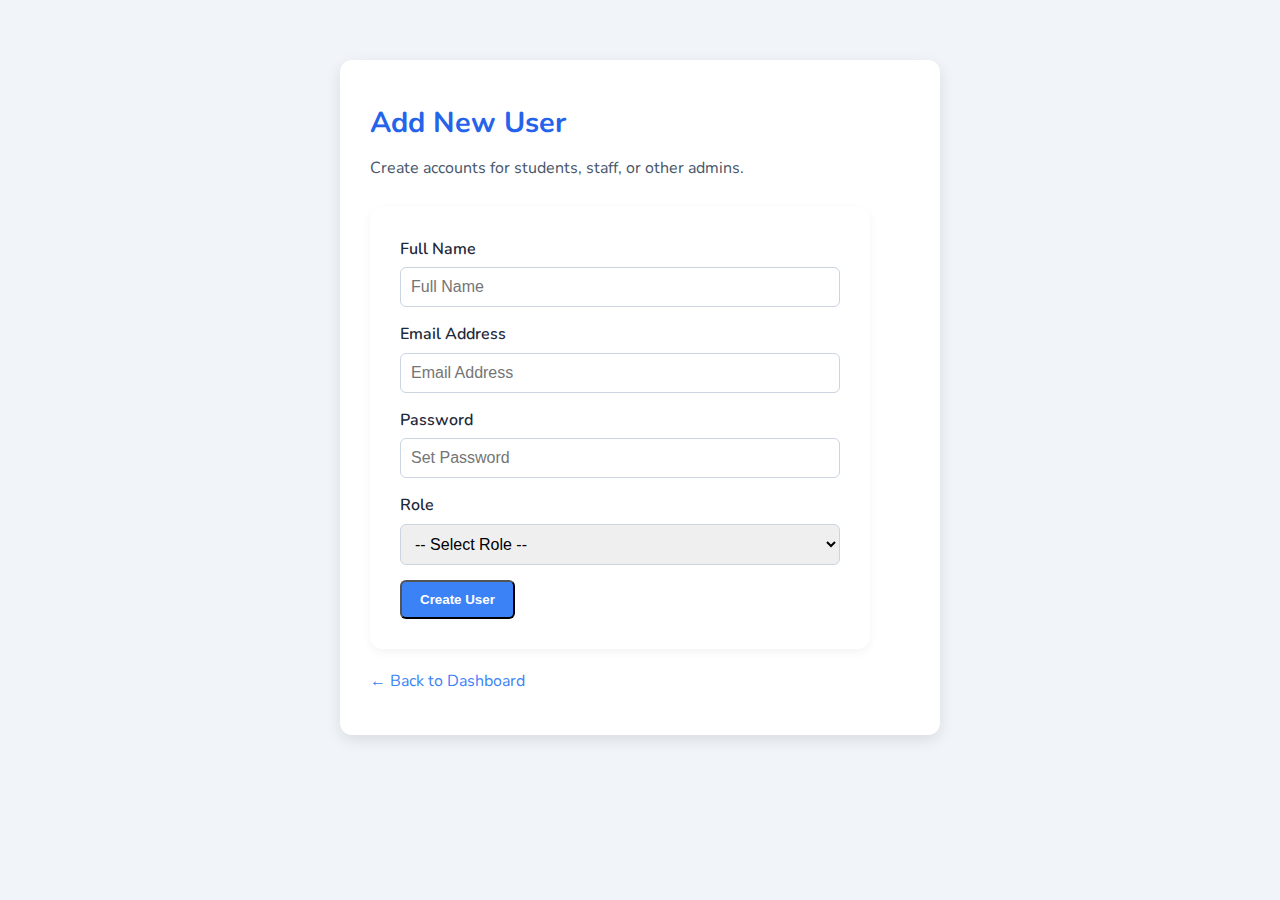
<file: admin-add-user.html>
<!DOCTYPE html>
<html lang="en">
  <head>
    <meta charset="UTF-8" />
    <meta name="viewport" content="width=device-width, initial-scale=1.0" />
    <title>Add User – My Ad Admin</title>
    <link
      href="https://fonts.googleapis.com/css2?family=Nunito:wght@400;600;700&display=swap"
      rel="stylesheet"
    />
    <link rel="stylesheet" href="css/style.css" />
  </head>

  <body class="admin-page">
    <div class="admin-container">
      <h1>Add New User</h1>
      <p class="subtitle">
        Create accounts for students, staff, or other admins.
      </p>

      <form id="addUserForm" class="card" style="max-width: 500px">
        <label>Full Name</label>
        <input type="text" id="name" placeholder="Full Name" required />

        <label>Email Address</label>
        <input type="email" id="email" placeholder="Email Address" required />

        <label>Password</label>
        <input
          type="password"
          id="password"
          placeholder="Set Password"
          required
        />

        <label>Role</label>
        <select id="role" required>
          <option value="">-- Select Role --</option>
          <option value="student">Student</option>
          <option value="staff">Staff</option>
          <option value="admin">Admin</option>
        </select>

        <button type="submit" class="btn btn-primary">Create User</button>
      </form>

      <p id="message" class="alert" style="display: none"></p>

      <a href="admin-dashboard.html" class="back-home">← Back to Dashboard</a>
    </div>

    <script>
      const form = document.getElementById('addUserForm');
      const message = document.getElementById('message');

      form.addEventListener('submit', function (e) {
        e.preventDefault();

        const name = document.getElementById('name').value.trim();
        const email = document.getElementById('email').value.trim();
        const password = document.getElementById('password').value.trim();
        const role = document.getElementById('role').value;

        if (!name || !email || !password || !role) {
          showMessage('Please fill all fields', 'error');
          return;
        }

        // Retrieve existing users from localStorage
        let users = JSON.parse(localStorage.getItem('myad_users')) || [];

        // Check if user already exists
        const exists = users.some(user => user.email === email);
        if (exists) {
          showMessage('User with this email already exists!', 'error');
          return;
        }

        // Add new user
        users.push({ name, email, password, role });
        localStorage.setItem('myad_users', JSON.stringify(users));

        form.reset();
        showMessage(✅ ${role.toUpperCase()} account created successfully!, 'success');
      });

      function showMessage(text, type) {
        message.style.display = 'block';
        message.textContent = text;
        message.className = type === 'success' ? 'alert alert-success' : 'alert alert-error';
      }
    </script>
  </body>
</html>
</file>
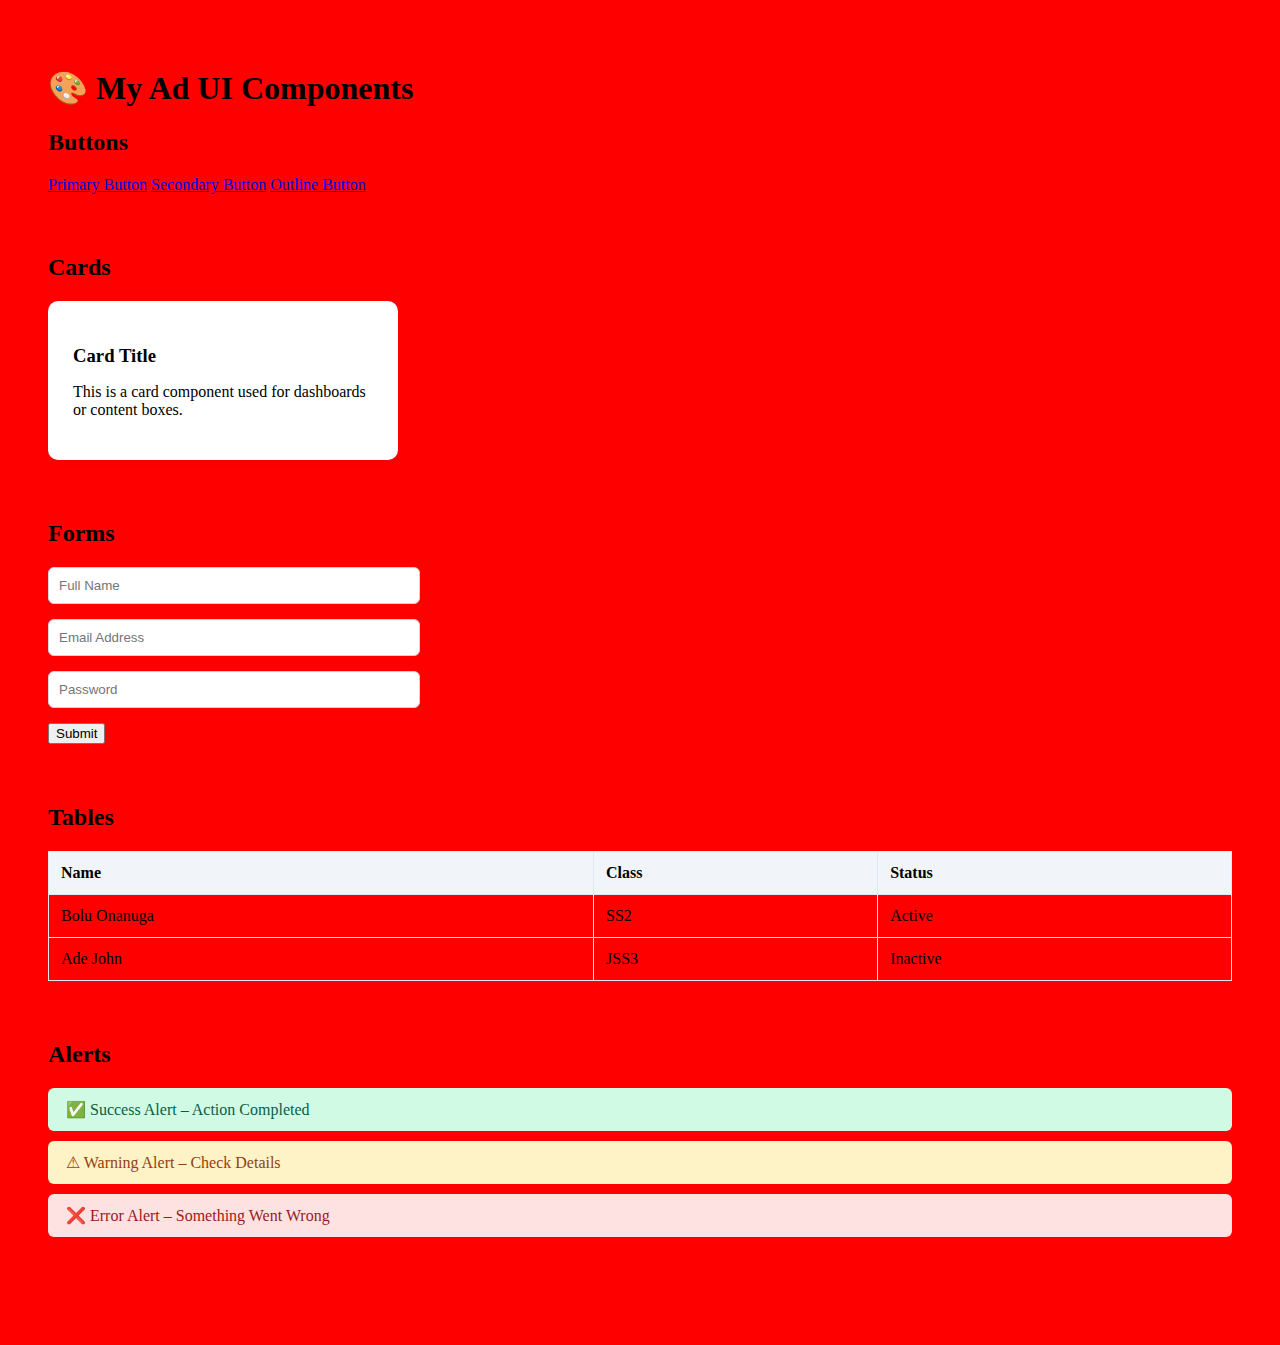
<file: ui kit.html>
<!DOCTYPE html>
<html lang="en">
  <head>
    <meta charset="UTF-8" />
    <meta name="viewport" content="width=device-width, initial-scale=1.0" />
    <title>My Ad UI Kit</title>
    <link
      href="https://fonts.googleapis.com/css2?family=Nunito:wght@400;600;700&display=swap"
      rel="stylesheet"
    />
    <style>
      body {
        padding: 40px;
        background-color: red;
      }
      section {
        margin-bottom: 60px;
      }
      h2 {
        color: var(--primary);
        margin-bottom: 20px;
      }
      /* ===== CARDS ===== */
      .card {
        background: white;
        padding: 25px;
        border-radius: 10px;
        box-shadow: 0 3px 10px rgba(0, 0, 0, 0.05);
        margin-bottom: 20px;
      }
      .card h3 {
        color: var(--primary);
        margin-bottom: 10px;
      }

      /* ===== TABLES ===== */
      .table {
        width: 100%;
        border-collapse: collapse;
        margin-top: 10px;
      }
      .table th,
      .table td {
        border: 1px solid #e2e8f0;
        padding: 12px;
        text-align: left;
      }
      .table th {
        background-color: #f1f5f9;
        font-weight: 600;
      }
      .table tr:hover {
        background-color: #f9fafb;
      }

      /* ===== ALERTS ===== */
      .alert {
        padding: 12px 18px;
        border-radius: 6px;
        margin-bottom: 10px;
        font-weight: 500;
      }
      .alert-success {
        background-color: #d1fae5;
        color: #065f46;
      }
      .alert-warning {
        background-color: #fef3c7;
        color: #92400e;
      }
      .alert-error {
        background-color: #fee2e2;
        color: #991b1b;
      }

      /* ===== FORMS ===== */
      form input {
        width: 100%;
        padding: 10px;
        margin-bottom: 15px;
        border: 1px solid #cbd5e1;
        border-radius: 6px;
      }
      form input:focus {
        outline: none;
        border-color: var(--primary);
        box-shadow: 0 0 4px rgba(59, 130, 246, 0.3);
      }
    </style>
  </head>
  <body>
    <h1>🎨 My Ad UI Components</h1>

    <!-- Buttons -->
    <section id="buttons">
      <h2>Buttons</h2>
      <a href="#" class="btn btn-primary">Primary Button</a>
      <a href="#" class="btn btn-secondary">Secondary Button</a>
      <a href="#" class="btn btn-outline">Outline Button</a>
    </section>

    <!-- Cards -->
    <section id="cards">
      <h2>Cards</h2>
      <div class="card" style="width: 300px">
        <h3>Card Title</h3>
        <p>This is a card component used for dashboards or content boxes.</p>
      </div>
    </section>

    <!-- Forms -->
    <section id="forms">
      <h2>Forms</h2>
      <form style="max-width: 350px">
        <input type="text" placeholder="Full Name" required />
        <input type="email" placeholder="Email Address" required />
        <input type="password" placeholder="Password" required />
        <button class="btn btn-primary" type="submit">Submit</button>
      </form>
    </section>

    <!-- Tables -->
    <section id="tables">
      <h2>Tables</h2>
      <table class="table">
        <thead>
          <tr>
            <th>Name</th>
            <th>Class</th>
            <th>Status</th>
          </tr>
        </thead>
        <tbody>
          <tr>
            <td>Bolu Onanuga</td>
            <td>SS2</td>
            <td>Active</td>
          </tr>
          <tr>
            <td>Ade John</td>
            <td>JSS3</td>
            <td>Inactive</td>
          </tr>
        </tbody>
      </table>
    </section>

    <!-- Alerts -->
    <section id="alerts">
      <h2>Alerts</h2>
      <div class="alert alert-success">✅ Success Alert – Action Completed</div>
      <div class="alert alert-warning">⚠ Warning Alert – Check Details</div>
      <div class="alert alert-error">❌ Error Alert – Something Went Wrong</div>
    </section>
  </body>
</html>
</file>
<file: css/style.css>
:root {
  --primary: #3b82f6;
  --primary-dark: #2563eb;
  --secondary: #34d399;
  --accent: #facc15;
  --dark: #1e293b;
  --gray: #f1f5f9;
  --light: #f9fafb;
  --success: #22c55e;
  --warning: #f59e0b;
  --error: #ef4444;
  --font: "Nunito", sans-serif;
}

* {
  box-sizing: border-box;
  margin: 0;
  padding: 0;
}
body {
  font-family: var(--font);
  color: var(--dark);
  background-color: var(--light);
  line-height: 1.6;
}

/* Navbar */
.navbar {
  background: var(--primary);
  color: white;
  display: flex;
  justify-content: space-between;
  align-items: center;
  padding: 15px 40px;
}
.brand {
  font-size: 1.8rem;
  font-weight: 700;
}
.brand span {
  color: var(--secondary);
}
.navbar nav a {
  color: white;
  margin-left: 18px;
  text-decoration: none;
  font-weight: 600;
}
.navbar nav a:hover {
  text-decoration: underline;
}
.btn-small {
  background: var(--secondary);
  padding: 6px 14px;
  border-radius: 6px;
  color: white;
  font-size: 0.9rem;
}

/* Buttons  */
.btn {
  display: inline-block;
  padding: 10px 18px;
  border-radius: 6px;
  font-weight: 600;
  text-decoration: none;
  transition: 0.3s;
}
.btn-primary {
  background: var(--primary);
  color: #fff;
}
.btn-primary:hover {
  background: var(--primary-dark);
}
.btn-secondary {
  background: var(--secondary);
  color: #fff;
}
.btn-secondary:hover {
  background: #059669;
}
.btn-outline {
  border: 2px solid var(--primary);
  color: var(--light);
}
.btn-outline:hover {
  background: var(--primary);
  color: white;
}

/* Hero */
.hero {
  display: flex;
  align-items: center;
  justify-content: space-between;
  flex-wrap: wrap;
  padding: 90px 60px;
  background: linear-gradient(rgba(59, 130, 246, 0.9), rgba(59, 130, 246, 0.9)),
    url("../images/school-bg.jpg") center/cover no-repeat;
  color: white;
}
.hero-content {
  max-width: 520px;
}
.hero-content h1 {
  font-size: 2.6rem;
  font-weight: 700;
  line-height: 1.2;
  margin-bottom: 15px;
}
.hero-content h1 span {
  color: var(--secondary);
}
.hero-content p {
  font-size: 1.1rem;
  margin-bottom: 30px;
}
.hero-buttons .btn {
  margin-right: 10px;
  margin-bottom: 10px;
}
.hero-img {
  max-width: 480px;
  border-radius: 12px;
  box-shadow: 0 5px 20px rgba(0, 0, 0, 0.15);
}
.stats {
  display: flex;
  gap: 15px;
  flex-wrap: wrap;
}
.stats div {
  background: rgba(255, 255, 255, 0.15);
  padding: 15px 25px;
  border-radius: 10px;
  text-align: center;
  min-width: 120px;
}
.stats h2 {
  font-size: 1.8rem;
  color: var(--accent);
  margin-bottom: 5px;
}
.stats p {
  color: #e0e7ff;
  font-size: 0.9rem;
}

/* why us  */
.why {
  padding: 80px 40px;
  text-align: center;
  background: var(--light);
}
.why h2 span {
  color: var(--primary);
}
.subtitle {
  color: #475569;
  margin: 10px 0 40px;
}
.why-grid {
  display: grid;
  grid-template-columns: repeat(auto-fit, minmax(250px, 1fr));
  gap: 25px;
}
.card {
  background: white;
  padding: 30px;
  border-radius: 12px;
  box-shadow: 0 3px 10px rgba(0, 0, 0, 0.05);
  transition: transform 0.3s ease;
}
.card:hover {
  transform: translateY(-5px);
}
.card img {
  width: 60px;
  margin-bottom: 15px;
}
.card h3 {
  color: var(--primary);
  margin-bottom: 10px;
}

/* how it works  */
.how {
  background: var(--gray);
  padding: 80px 40px;
  text-align: center;
}
.steps {
  display: flex;
  flex-wrap: wrap;
  justify-content: center;
  gap: 30px;
  margin-top: 40px;
}
.step {
  background: white;
  padding: 25px;
  border-radius: 12px;
  width: 260px;
  box-shadow: 0 3px 10px rgba(0, 0, 0, 0.05);
}
.step span {
  display: inline-block;
  background: var(--secondary);
  color: white;
  font-weight: 700;
  width: 35px;
  height: 35px;
  line-height: 35px;
  border-radius: 50%;
  margin-bottom: 10px;
}
.step h4 {
  color: var(--primary);
  margin-bottom: 8px;
}

/* testionials  */
.testimonials {
  padding: 80px 40px;
  text-align: center;
  background: var(--light);
}
.testimonial-grid {
  display: grid;
  grid-template-columns: repeat(auto-fit, minmax(250px, 1fr));
  gap: 25px;
  margin-top: 40px;
}
.testimonial {
  background: white;
  padding: 30px;
  border-radius: 12px;
  box-shadow: 0 3px 10px rgba(0, 0, 0, 0.05);
}
.testimonial p {
  font-style: italic;
  color: #475569;
  margin-bottom: 15px;
}
.testimonial h4 {
  color: var(--secondary);
}

/* footer */
.footer {
  text-align: center;
  padding: 25px;
  background: var(--dark);
  color: white;
  font-size: 0.9rem;
}

/* Responsiveness */
@media (max-width: 900px) {
  .hero {
    flex-direction: column;
    text-align: center;
    padding: 80px 20px;
  }
  .hero-img {
    margin-top: 40px;
    max-width: 360px;
  }
  .stats {
    justify-content: center;
  }
}

/* ===== LOGIN PAGE ===== */
.login-page {
  background: linear-gradient(
      rgba(59, 130, 246, 0.85),
      rgba(59, 130, 246, 0.85)
    ),
    url("../images/login-bg.jpg") center/cover no-repeat;
  display: flex;
  justify-content: center;
  align-items: center;
  height: 100vh;
}

.login-container {
  width: 100%;
  max-width: 420px;
  padding: 20px;
}

.login-box {
  background: white;
  border-radius: 12px;
  box-shadow: 0 4px 15px rgba(0, 0, 0, 0.1);
  padding: 40px 30px;
  text-align: center;
}

.login-box h2 {
  color: var(--primary);
  font-size: 1.8rem;
  font-weight: 700;
  margin-bottom: 10px;
}

.login-subtitle {
  color: #475569;
  font-size: 0.95rem;
  margin-bottom: 25px;
}

.login-box form input {
  width: 100%;
  padding: 10px;
  margin-bottom: 15px;
  border: 1px solid #cbd5e1;
  border-radius: 6px;
  font-size: 1rem;
}

.login-box form input:focus {
  border-color: var(--primary);
  outline: none;
  box-shadow: 0 0 3px rgba(59, 130, 246, 0.3);
}

.back-home {
  margin-top: 15px;
}
.back-home a {
  color: var(--primary);
  text-decoration: none;
}
.back-home a:hover {
  text-decoration: underline;
}

/* Variants */
.staff-login h2 {
  color: var(--secondary);
}
.admin-login h2 {
  color: var(--primary-dark);
}

/* ===== LOGIN PAGE ===== */
.login-page {
  background: linear-gradient(
      rgba(59, 130, 246, 0.85),
      rgba(59, 130, 246, 0.85)
    ),
    url("../images/login-bg.jpg") center/cover no-repeat;
  display: flex;
  justify-content: center;
  align-items: center;
  height: 100vh;
}

.login-container {
  width: 100%;
  max-width: 420px;
  padding: 20px;
}

.login-box {
  background: white;
  border-radius: 12px;
  box-shadow: 0 4px 15px rgba(0, 0, 0, 0.1);
  padding: 40px 30px;
  text-align: center;
}

.login-box h2 {
  color: var(--primary);
  font-size: 1.8rem;
  font-weight: 700;
  margin-bottom: 10px;
}
.login-box h2 span {
  color: var(--secondary);
}

.login-subtitle {
  color: #475569;
  font-size: 0.95rem;
  margin-bottom: 25px;
}

/* ===== ROLE SELECT ===== */
.role-select {
  text-align: left;
  margin-bottom: 20px;
}

.role-select label {
  font-weight: 600;
  color: var(--dark);
  display: block;
  margin-bottom: 6px;
}

.role-select select {
  width: 100%;
  padding: 10px;
  border: 1px solid #cbd5e1;
  border-radius: 6px;
  font-size: 1rem;
}

.role-select select:focus {
  border-color: var(--primary);
  outline: none;
  box-shadow: 0 0 3px rgba(59, 130, 246, 0.3);
}

/* ===== LOGIN FORM ===== */
.login-box form input {
  width: 100%;
  padding: 10px;
  margin-bottom: 15px;
  border: 1px solid #cbd5e1;
  border-radius: 6px;
  font-size: 1rem;
}
.login-box form input:focus {
  border-color: var(--primary);
  outline: none;
  box-shadow: 0 0 3px rgba(59, 130, 246, 0.3);
}

.back-home {
  margin-top: 15px;
}
.back-home a {
  color: var(--primary);
  text-decoration: none;
}
.back-home a:hover {
  text-decoration: underline;
}

/* ===== ALERT (from UI Kit) ===== */
.alert {
  padding: 12px 18px;
  border-radius: 6px;
  margin-top: 15px;
  font-weight: 500;
}
.alert-error {
  background-color: #fee2e2;
  color: #991b1b;
}

/* ===== ADMIN ADD USER PAGE ===== */
.admin-page {
  background-color: var(--gray);
  min-height: 100vh;
  display: flex;
  justify-content: center;
  align-items: flex-start;
  padding: 60px 20px;
}

.admin-container {
  background: white;
  padding: 40px 30px;
  border-radius: 12px;
  box-shadow: 0 5px 15px rgba(0, 0, 0, 0.1);
  width: 100%;
  max-width: 600px;
  text-align: left;
}

.admin-container h1 {
  color: var(--primary-dark);
  font-size: 1.8rem;
  margin-bottom: 10px;
}

.subtitle {
  color: #475569;
  margin-bottom: 25px;
}

.admin-container label {
  display: block;
  margin-bottom: 5px;
  font-weight: 600;
}

.admin-container input,
.admin-container select {
  width: 100%;
  padding: 10px;
  margin-bottom: 15px;
  border: 1px solid #cbd5e1;
  border-radius: 6px;
  font-size: 1rem;
}

.admin-container input:focus,
.admin-container select:focus {
  border-color: var(--primary);
  outline: none;
  box-shadow: 0 0 3px rgba(59, 130, 246, 0.3);
}

.back-home {
  display: inline-block;
  margin-top: 20px;
  color: var(--primary);
  text-decoration: none;
}
.back-home:hover {
  text-decoration: underline;
}
</file>
